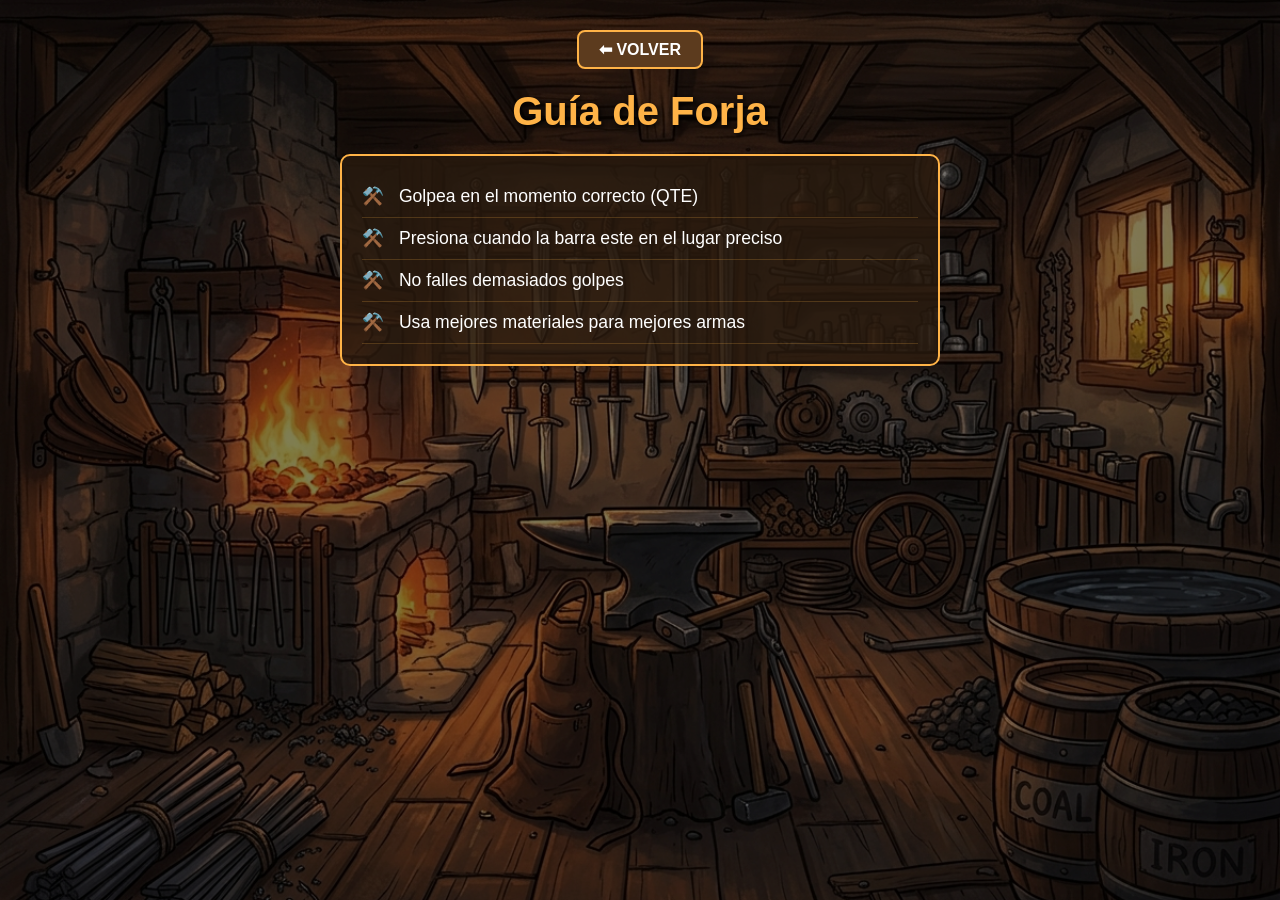
<file: guia.html>
<!DOCTYPE html>
<html lang="es">
<head>
  <meta charset="UTF-8">
  <title>Guía</title>
  <link rel="stylesheet" href="style.css">
</head>
<body>

<div class="background"></div>

<div class="container">
  <a href="index.html" class="back">⬅ Volver</a>

  <h1>Guía de Forja</h1>

  <ul>
    <li>Golpea en el momento correcto (QTE)</li>
    <li>Presiona cuando la barra este en el lugar preciso</li>
    <li>No falles demasiados golpes</li>
    <li>Usa mejores materiales para mejores armas</li>
  </ul>
</div>

</body>
</html>
</file>
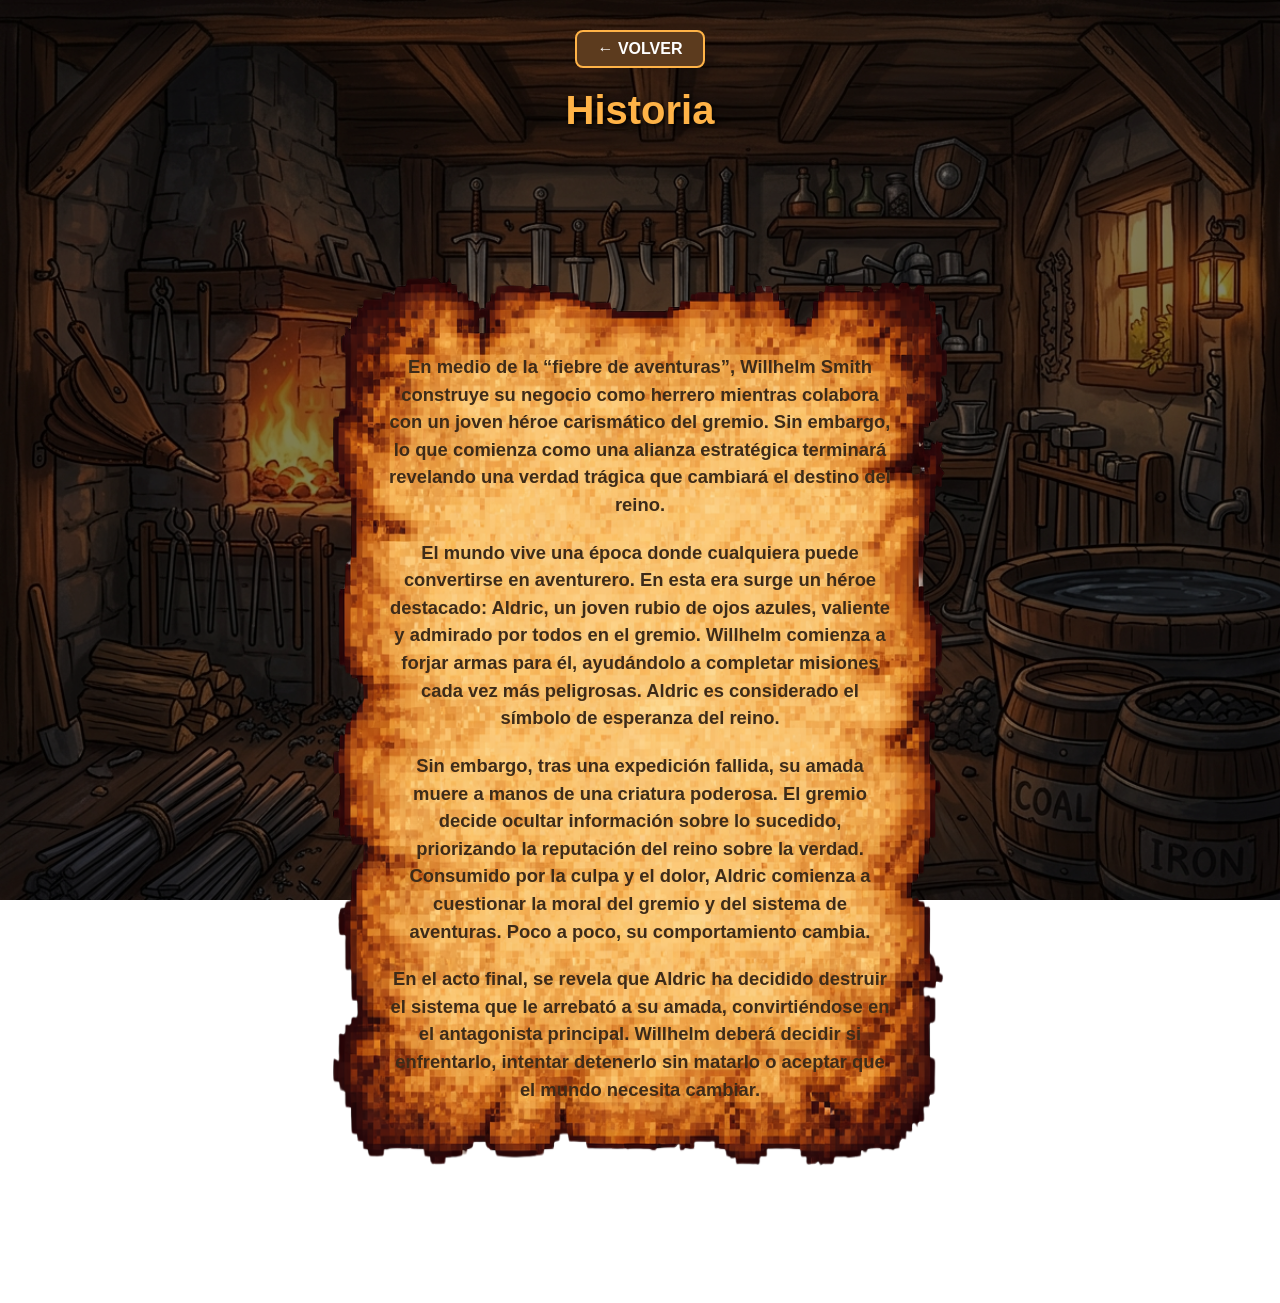
<file: historia.html>
<!DOCTYPE html>
<html lang="es">
<head>
  <meta charset="UTF-8">
  <title>Historia</title>
  <link rel="stylesheet" href="style.css">
</head>
<body>

<div class="background"></div>

<div class="container">

    <a href="index.html" class="back">← Volver</a>

    <h1>Historia</h1>

    <div class="historia-container"> <div class="card-papiro">
      <p>

      </p>
      <p>

      </p>
      <p>

      </p>
            <p>En medio de la “fiebre de aventuras”, Willhelm Smith construye su negocio 
              como herrero mientras colabora con un joven héroe carismático del gremio. 
              Sin embargo, lo que comienza como una alianza estratégica terminará revelando 
              una verdad trágica que cambiará el destino del reino.
              </p>
            <p>
              El mundo vive una época donde cualquiera puede convertirse en aventurero. 
              En esta era surge un héroe destacado: Aldric, un joven rubio de ojos azules, 
              valiente y admirado por todos en el gremio.
              Willhelm comienza a forjar armas para él, ayudándolo a completar misiones cada vez más peligrosas. 
              Aldric es considerado el símbolo de esperanza del reino.
              </p>
            <p>
              Sin embargo, tras una expedición fallida, su amada muere a manos de una criatura poderosa. 
              El gremio decide ocultar información sobre lo sucedido, 
              priorizando la reputación del reino sobre la verdad.
              Consumido por la culpa y el dolor, Aldric comienza a cuestionar 
              la moral del gremio y del sistema de aventuras. Poco a poco, su comportamiento cambia. 
              </p>  
            <p>
                En el acto final, se revela que Aldric ha decidido destruir 
              el sistema que le arrebató a su amada, convirtiéndose en el antagonista principal.
              Willhelm deberá decidir si enfrentarlo, intentar detenerlo sin matarlo o aceptar 
              que el mundo necesita cambiar.
              </p>
              <p>

      </p>
      <p>

      </p>

        </div>
        
    </div>

  </div>


</body>
</html>
</file>
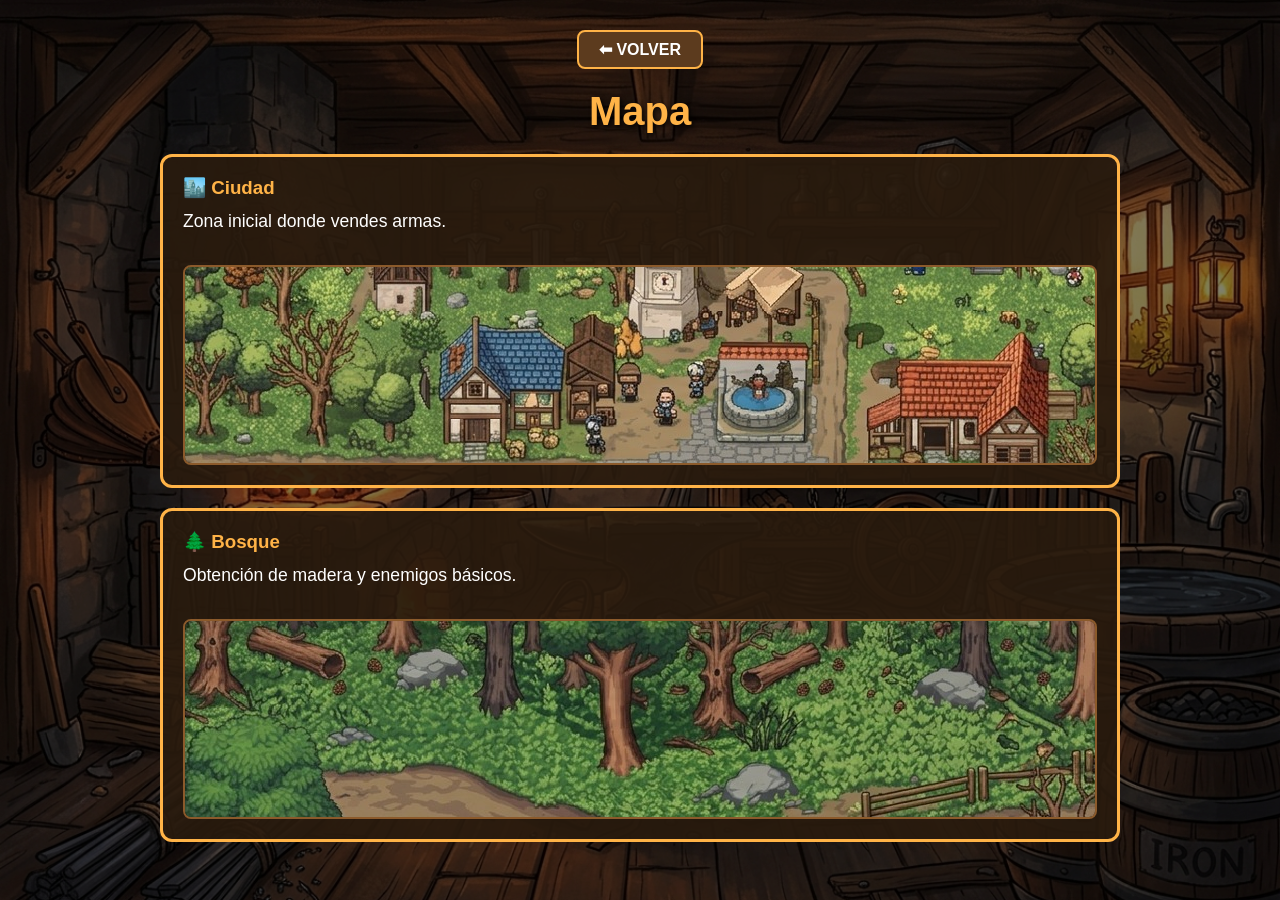
<file: mapa.html>
<!DOCTYPE html>
<html lang="es">
<head>
  <meta charset="UTF-8">
  <title>Mapa</title>
  <link rel="stylesheet" href="style.css">
</head>
<body>

<div class="background"></div>

<div class="container">
  <a href="index.html" class="back">⬅ Volver</a>

  <h1>Mapa</h1>

  <div class="card">
    <h3>🏙️ Ciudad</h3>
    <p>Zona inicial donde vendes armas.</p>
    <img src="img/ciudad.jpeg" alt="Mapa Ciudad" class="mapa-img">
  </div>

  <div class="card">
    <h3>🌲 Bosque</h3>
    <p>Obtención de madera y enemigos básicos.</p>
    <img src="img/bosque.jpeg" alt="Mapa Bosque" class="mapa-img">
  </div>


</body>
</html>
</file>
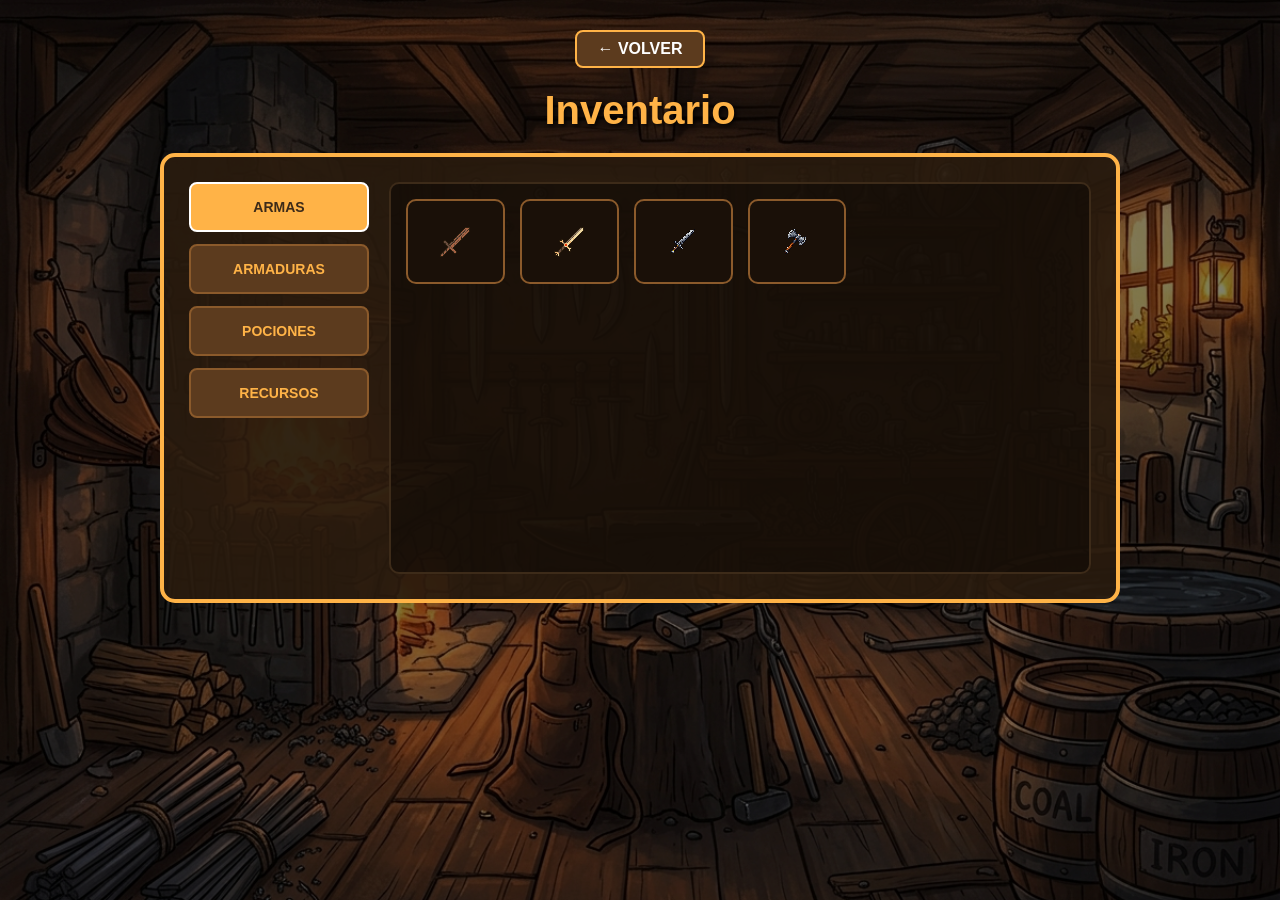
<file: objetos.html>
<!DOCTYPE html>
<html lang="es">
<head>
    <meta charset="UTF-8">
    <meta name="viewport" content="width=device-width, initial-scale=1.0">
    <title>Inventario - Blacksmith</title>
    <link rel="stylesheet" href="style.css"> </head>
<body>

<div class="background"></div>

<div class="container inventory-page">
    <a href="index.html" class="back">← Volver</a>
    <h1>Inventario</h1>

    <div class="inventory-panel">
        
        <div class="inventory-tabs">
            <button class="tab-btn active" data-category="weapon">Armas</button>
            <button class="tab-btn" data-category="armor">Armaduras</button>
            <button class="tab-btn" data-category="potion">Pociones</button>
            <button class="tab-btn" data-category="resource">Recursos</button>
        </div>

        <div class="inventory-grid" id="inventoryGrid">
            </div>

    </div>
</div>

<div class="modal-overlay" id="itemModal">
    <div class="modal-content">
        <button class="close-modal" id="closeModal">&times;</button>
        <div class="modal-body">
            </div>
    </div>
</div>

<script src="./scripts/inventory.js"></script>

</body>
</html>
</file>
<file: style.css>
* {
  margin: 0;
  padding: 0;
  box-sizing: border-box;
  font-family: 'Trebuchet MS', sans-serif;
}

body {
  min-height: 100vh;
  color: #fff;
  overflow-x: hidden;
}

.background {
  position: fixed;
  top: 0;
  left: 0;
  width: 100%;
  height: 100%;
  background: url('img/fondo1.png') no-repeat center;
  background-size: cover;
  filter: brightness(0.5);
  z-index: -1;
}

.container {
  position: relative;
  z-index: 2;
  text-align: center;
  padding: 20px;
  max-width: 1000px;
  margin: auto;
}

h1 {
  margin-bottom: 20px;
  color: #ffb347;
  font-size: 2.5rem;
  text-shadow: 2px 2px 4px rgba(0,0,0,0.8);
}

p {
  margin-bottom: 15px;
  line-height: 1.6;
  font-size: 1.1rem;
}

ul {
  list-style: none;
  max-width: 600px;
  margin: 20px auto;
  text-align: left;
  background: rgba(42, 27, 14, 0.8);
  padding: 20px;
  border: 2px solid #ffb347;
  border-radius: 10px;
}

ul li {
  padding: 10px 0;
  border-bottom: 1px solid rgba(255, 179, 71, 0.2);
  font-size: 1.1rem;
}

ul li::before {
  content: "⚒️ ";
  margin-right: 10px;
}

.card {
  background: rgba(42, 27, 14, 0.9);
  border: 3px solid #ffb347;
  border-radius: 12px;
  padding: 20px;
  margin-bottom: 20px;
  text-align: left;
}

.card h3 {
  color: #ffb347;
  margin-bottom: 8px;
}

.logo img {
  width: 100%;
  max-width: 450px;
  margin-bottom: 25px;
}

.menu {
  display: flex;
  flex-direction: column;
  gap: 15px;
  align-items: center;
  width: 100%;
}

.menu button, .back {
  background: #5c3b1e;
  color: #fff;
  border: 2px solid #ffb347;
  cursor: pointer;
  transition: 0.3s;
  font-weight: bold;
  text-transform: uppercase;
}

.menu button {
  width: 300px;
  padding: 14px;
  font-size: 18px;
  border-radius: 12px;
}

.menu button:hover, .back:hover {
  background: #8b5a2b;
  transform: scale(1.05);
  box-shadow: 0 0 10px #ffb347;
}

.back {
  display: inline-block;
  margin-top: 10px;
  margin-bottom: 20px;
  text-decoration: none;
  padding: 8px 20px;
  border-radius: 8px;
}

.historia-container {
  display: flex;
  justify-content: center;
  margin-top: 40px;
  padding: 20px;
}

.card-papiro {
  position: relative;
  width: 100%;
  max-width: 800px;
  padding: 100px 120px; 
  background-image: url('img/papiro_antiguo.png');
  background-size: 100% 100%; 
  background-repeat: no-repeat;
  color: #3d2b19;
  font-weight: bold;
  text-align: center;
  display: flex;
  flex-direction: column;
  justify-content: center;
  margin: 0 auto;
}

.card-papiro p {
  font-size: 1.15rem;
  color: #3d2b19 !important;
  text-shadow: none !important;
  line-height: 1.5;
  margin-bottom: 20px;
  max-width: 90%; 
  margin-left: auto;
  margin-right: auto;
}

.inventory-panel {
  display: flex;
  gap: 20px;
  background: rgba(42, 27, 14, 0.9); 
  border: 4px solid #ffb347; 
  border-radius: 15px;
  padding: 25px;
  margin-top: 20px;
  min-height: 450px;
  text-align: left;
}

.inventory-tabs {
  display: flex;
  flex-direction: column; 
  gap: 12px;
  width: 180px;
}

.tab-btn {
  padding: 15px 10px;
  font-size: 14px;
  background: #5c3b1e;
  color: #ffb347;
  border: 2px solid #8b5a2b;
  border-radius: 8px;
  text-transform: uppercase;
  font-weight: bold;
  cursor: pointer;
  transition: 0.3s;
}

.tab-btn.active {
  background: #ffb347;
  color: #3d2b19;
  border-color: #fff;
}

.inventory-grid {
  flex: 1; 
  display: grid;
  grid-template-columns: repeat(auto-fill, minmax(85px, 1fr));
  grid-auto-rows: 85px;
  gap: 15px;
  padding: 15px;
  background: rgba(0, 0, 0, 0.4);
  border-radius: 10px;
  border: 2px solid #3d2b19;
  overflow-y: auto;
}

.inventory-item-icon {
  width: 100%;
  height: 100%;
  background: #1a1008;
  border: 2px solid #8b5a2b;
  border-radius: 10px;
  display: flex;
  justify-content: center;
  align-items: center;
  cursor: pointer;
  padding: 8px;
  transition: 0.2s;
}

.inventory-item-icon:hover {
  border-color: #ffb347;
}

.inventory-item-icon img {
  max-width: 100%;
  max-height: 100%;
}

.modal-overlay {
  position: fixed;
  top: 0; left: 0;
  width: 100%; height: 100%;
  background: rgba(0, 0, 0, 0.9);
  display: flex;
  justify-content: center;
  align-items: center;
  z-index: 9999;
  opacity: 0;
  visibility: hidden;
  transition: 0.3s;
}

.modal-overlay.open {
  opacity: 1;
  visibility: visible;
}

.modal-content {
  background-image: url('img/papiro_antiguo.png');
  background-size: 100% 100%;
  background-repeat: no-repeat;
  width: 850px; 
  min-height: 550px;
  padding: 90px 110px; 
  position: relative;
  color: #3d2b19;
  display: flex;
  flex-direction: column;
}

.close-modal {
  position: absolute;
  top: 50px; right: 70px;
  font-size: 45px;
  border: none;
  background: none;
  cursor: pointer;
  color: #3d2b19;
  z-index: 10;
}

.modal-item-title {
  font-size: 2.2rem !important;
  color: #2a1b0e !important;
  font-weight: 900;
  margin-bottom: 15px;
  border-bottom: 3px solid rgba(61, 43, 25, 0.4);
  text-align: center;
  text-transform: uppercase; 
  letter-spacing: 1px;
}

.modal-item-info {
  display: flex;
  gap: 40px;
  align-items: center;
  margin-top: 20px;
}

.modal-item-info img {
  width: 180px; 
  height: 180px;
  object-fit: contain;
  background: rgba(255, 252, 235, 0.5);
  border: 4px solid #5c3b1e;
  box-shadow: 2px 2px 10px rgba(0,0,0,0.1);
  border-radius: 12px;
  padding: 15px;
  flex-shrink: 0;
  image-rendering: pixelated;
}

.modal-item-info-text p {
  font-size: 1.2rem !important;
  color: #3d2b19 !important;
  line-height: 1.4;
  margin-bottom: 25px;
  font-style: italic;      
  background: rgba(255, 255, 255, 0.2); 
  padding: 10px;
  border-radius: 5px;
}

.modal-item-info-text p {
  font-size: 1.3rem !important;
  color: #3d2b19 !important;
  line-height: 1.4;
  margin-bottom: 20px;
  text-shadow: none !important;
}

.modal-item-stats {
  list-style: none;
  background: transparent;
  border: none;
  padding: 0;
  margin: 0;
}

.modal-body p, .stats-container span {
    color: #2c1b0e;
    font-weight: bold;
    text-shadow: 1px 1px 0px rgba(255, 255, 255, 0.3); 
    font-size: 1.1rem;
}

.stat-row {
    display: flex;
    justify-content: space-between;
    align-items: center;
    margin-bottom: 8px;
    border-bottom: 1px dotted rgba(0,0,0,0.2);
}

.modal-item-stats li {
  font-size: 1.1rem;
  color: #3d2b19;
  border-bottom: 1px solid rgba(61, 43, 25, 0.2);
  background: rgba(61, 43, 25, 0.05);
  display: flex;
  justify-content: space-between;
  padding: 10px 15px;
  margin-bottom: 5px;
  border-radius: 4px;
}

.stat-label {
  font-weight: bold;
  color: #5c3b1e;
  text-transform: uppercase;
  font-size: 0.9rem;
}

.modal-item-stats li span:last-child {
  font-weight: bold;
  color: #000;
}

.mapa-img {
  width: 100%;
  height: 200px;    
  object-fit: cover; 
  border-radius: 8px;
  border: 2px solid #8b5a2b; 
  margin-top: 15px;
  display: block;
  image-rendering: pixelated;
  transition: transform 0.3s ease, border-color 0.3s ease;
}

.card:hover .mapa-img {
  transform: scale(1.02);
  border-color: #ffb347;
}

.card {
  display: flex;
  flex-direction: column;
}

@media (max-width: 900px) {
  .modal-content {
    width: 95%;
    padding: 60px 40px;
    min-height: auto;
  }
  .modal-item-info {
    flex-direction: column;
  }
  .inventory-panel {
    flex-direction: column;
  }
}
@media (max-width: 600px) {
  .card-papiro {
    padding: 60px 40px; 
    background-size: cover;
  }
  
  .card-papiro p {
    font-size: 1rem;
    line-height: 1.3;
  }
}
</file>
